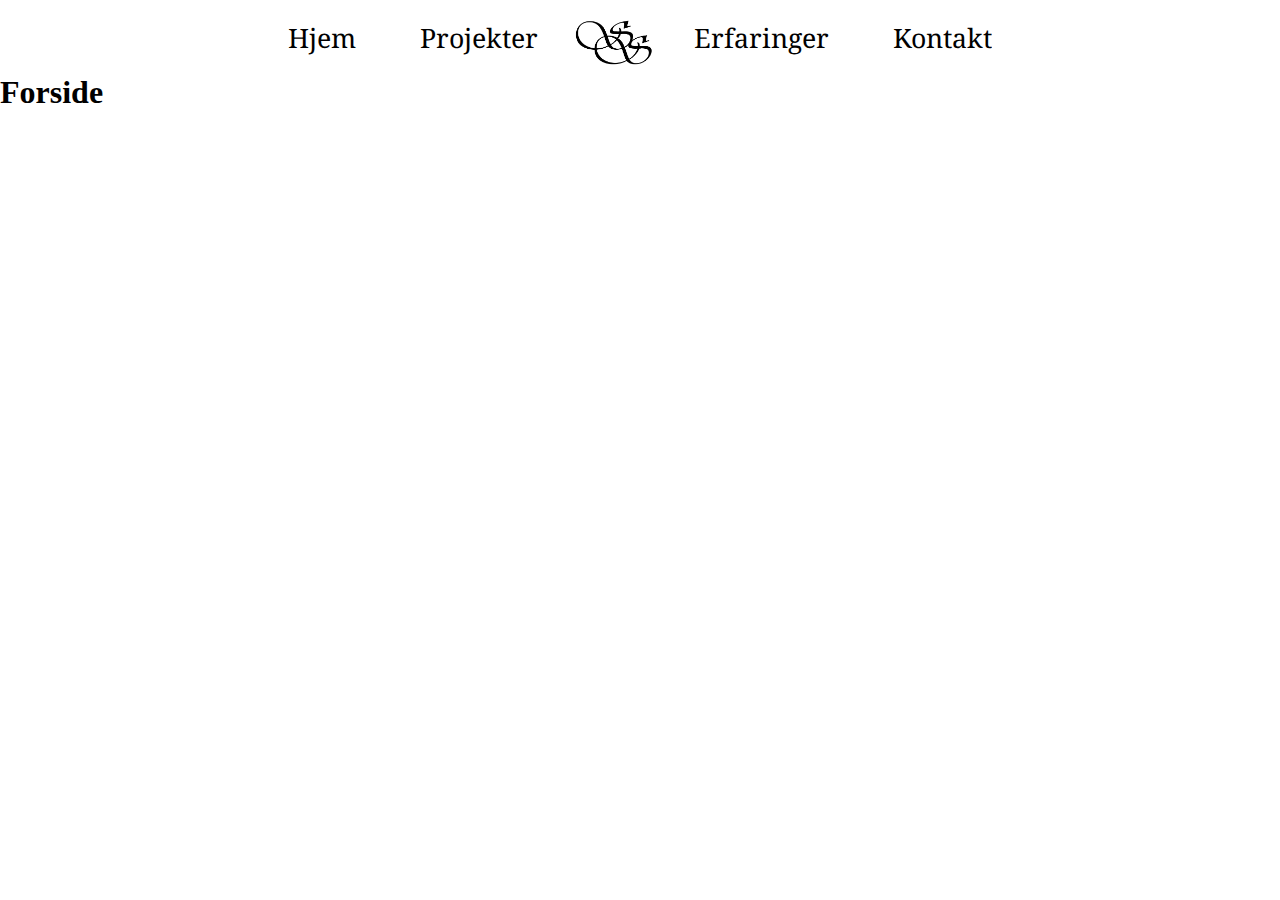
<file: index.html>
<!doctype html>
<html lang="da">
<head>
<meta charset="utf-8">
<title>Sara Skov</title>
<link rel="stylesheet" type="text/css" href="_stylesheets/general_stylesheet.css">
<link rel="stylesheet" type="text/css" href="_stylesheets/index_stylesheet.css" >
<!--Google font-->
<link href="https://fonts.googleapis.com/css?family=Noto+Serif" rel="stylesheet">
</head>

<body>
<div id="container">
  <header>
    <nav>
      <ul>
        <li class="menu_hover"><a href="#" class="menu_text">
          <p>Hjem</p>
          </a></li>
        <li class="menu_hover"><a href="_pages/projekter.html" class="menu_text">
          <p>Projekter</p>
          </a></li>
        <li><a href="#"><img src="_image/logo_1bud.png" alt="logo" id="logo"></a></li>
        <li class="menu_hover"><a href="_pages/erfaringer.html" class="menu_text">
          <p>Erfaringer</p>
          </a></li>
        <li class="menu_hover"><a href="_pages/kontakt.html" class="menu_text">
          <p>Kontakt</p>
          </a></li>
      </ul>
    </nav>
  </header>
  <main>
    <h1>Forside</h1>
  </main>
  <footer> </footer>
</div>
</body>
</html>
</file>
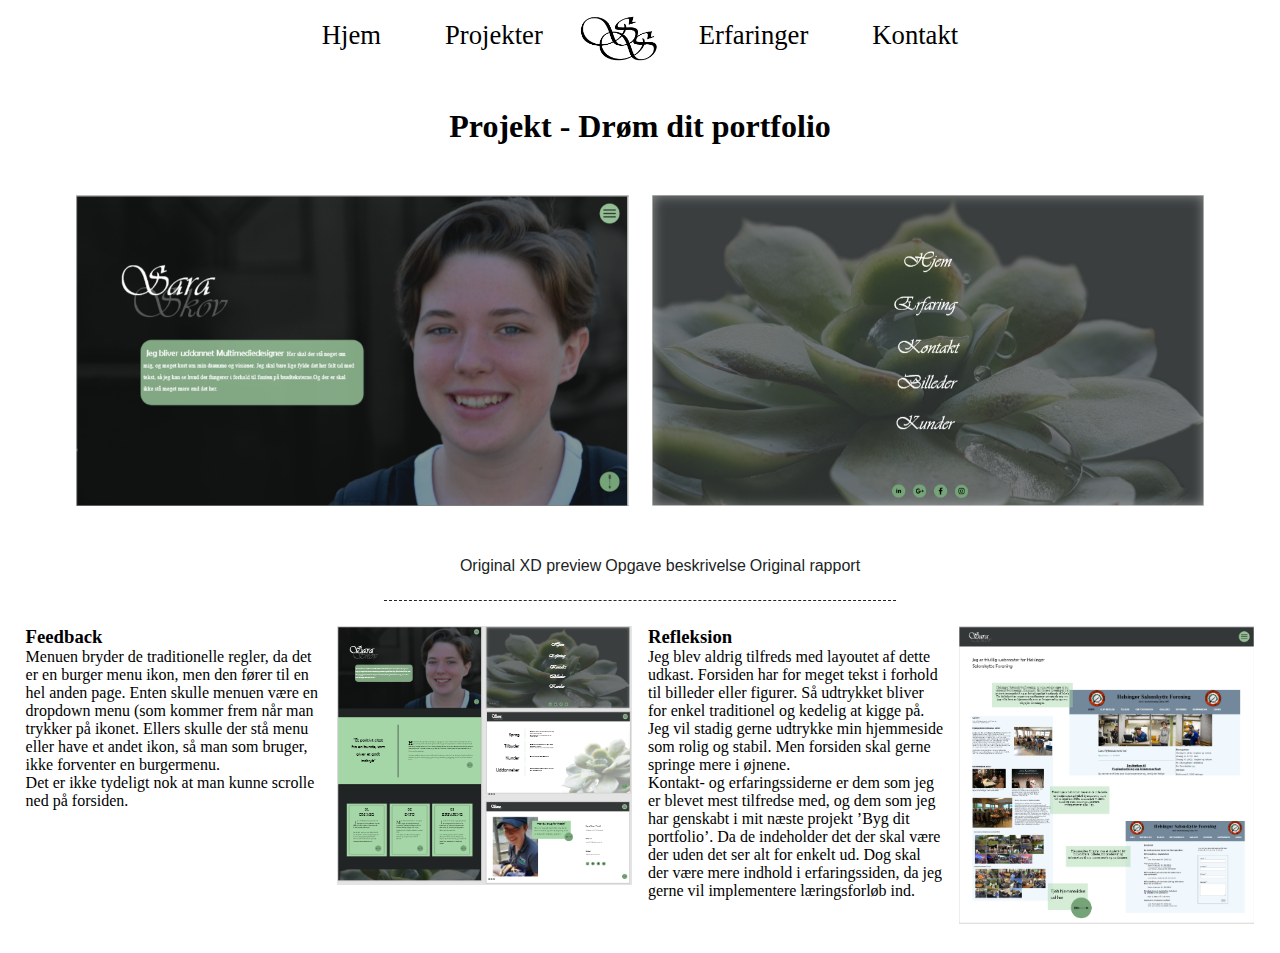
<file: _pages/droem_dit_portfolio.html>
<!doctype html>
<html lang="da">
<head>
<meta charset="utf-8">
<title>Drøm dit portfolio</title>
<link rel="stylesheet" type="text/css" href="../_stylesheets/general_stylesheet.css">
<link rel="stylesheet" type="text/css" href="../_stylesheets/droem_dit_portfolio_stylesheet.css">
</head>

<body>
	<header>
    <nav>
      <ul>
        <li class="menu_hover"><a href="../index.html" class="menu_text">
          <p>Hjem</p>
          </a></li>
        <li class="menu_hover"><a href="projekter.html" class="menu_text">
          <p>Projekter</p>
          </a></li>
        <li><a href="../index.html"><img src="../_image/logo_1bud.png" alt="logo" id="logo"></a></li>
        <li class="menu_hover"><a href="erfaringer.html" class="menu_text">
          <p>Erfaringer</p>
          </a></li>
        <li class="menu_hover"><a href="../_pages/kontakt.html" class="menu_text">
          <p>Kontakt</p>
          </a></li>
      </ul>
    </nav>
  </header>
  <main>
	  <h1 id="overskrift">Projekt - Drøm dit portfolio</h1>
	  <div class="image_group">
		  <div class="image"><img src="../_image/flow 1/udklip_forside.PNG" alt="Udklip af projektets forside"></div>
		  <div class="image"><img src="../_image/flow 1/udklip_menu.PNG" alt="Udklip af projektets menu-oversigt"></div>
	  </div>
	  <nav id="local_nav">
		  <ul>
			  <li><a href="https://xd.adobe.com/view/6280eed4-7d9c-451c-67f5-9fa4360640f3-14b1/" target="_blank">Original XD preview</a></li>
			  <li> <a href="../_documents/droem_dit_portfolio_opgavebeskrivelse.pdf" target="_blank">Opgave beskrivelse</a></li>
			  <li><a href="../_documents/droem_dit_portfolio_rapport.pdf" target="_blank">Original rapport</a></li>
		  </ul>
	  </nav>
	  <hr>
	  <div class="tekst_indhold">
		  <h3>Feedback</h3>
		  <p>Menuen bryder de traditionelle regler, da det er en burger menu ikon, men den fører til en hel anden page. Enten skulle menuen være en dropdown menu (som kommer frem når man trykker på ikonet. Ellers skulle der stå menu eller have et andet ikon, så man som bruger, ikke forventer en burgermenu.<br>Det er ikke tydeligt nok at man kunne scrolle ned på forsiden.</p>
		  <div><img src="../_image/flow 1/udklip_projekt.PNG" alt="Udklip af XD projekt"></div><br><br> <!--Sikkert ikke en ordentlig måde at gøre det på.. men nu bliver det sådan-->
		  <h3>Refleksion</h3>
		  <p>Jeg blev aldrig tilfreds med layoutet af dette udkast. Forsiden har for meget tekst i forhold til billeder eller figurer. Så udtrykket bliver for enkel traditionel og kedelig at kigge på. Jeg vil stadig gerne udtrykke min hjemmeside som rolig og stabil. Men forsiden skal gerne springe mere i øjnene.<br>Kontakt- og erfaringssiderne er dem som jeg er blevet mest tilfredse med, og dem som jeg har genskabt i mit næste projekt ’Byg dit portfolio’. Da de indeholder det der skal være der uden det ser alt for enkelt ud. Dog skal der være mere indhold i erfaringssiden, da jeg gerne vil implementere læringsforløb ind.</p>
		  <div><img src="../_image/flow 1/udklip_kunder.PNG" alt="Udklip af XD projekt"></div>
	  </div>
  </main>
</body>
</html>
</file>
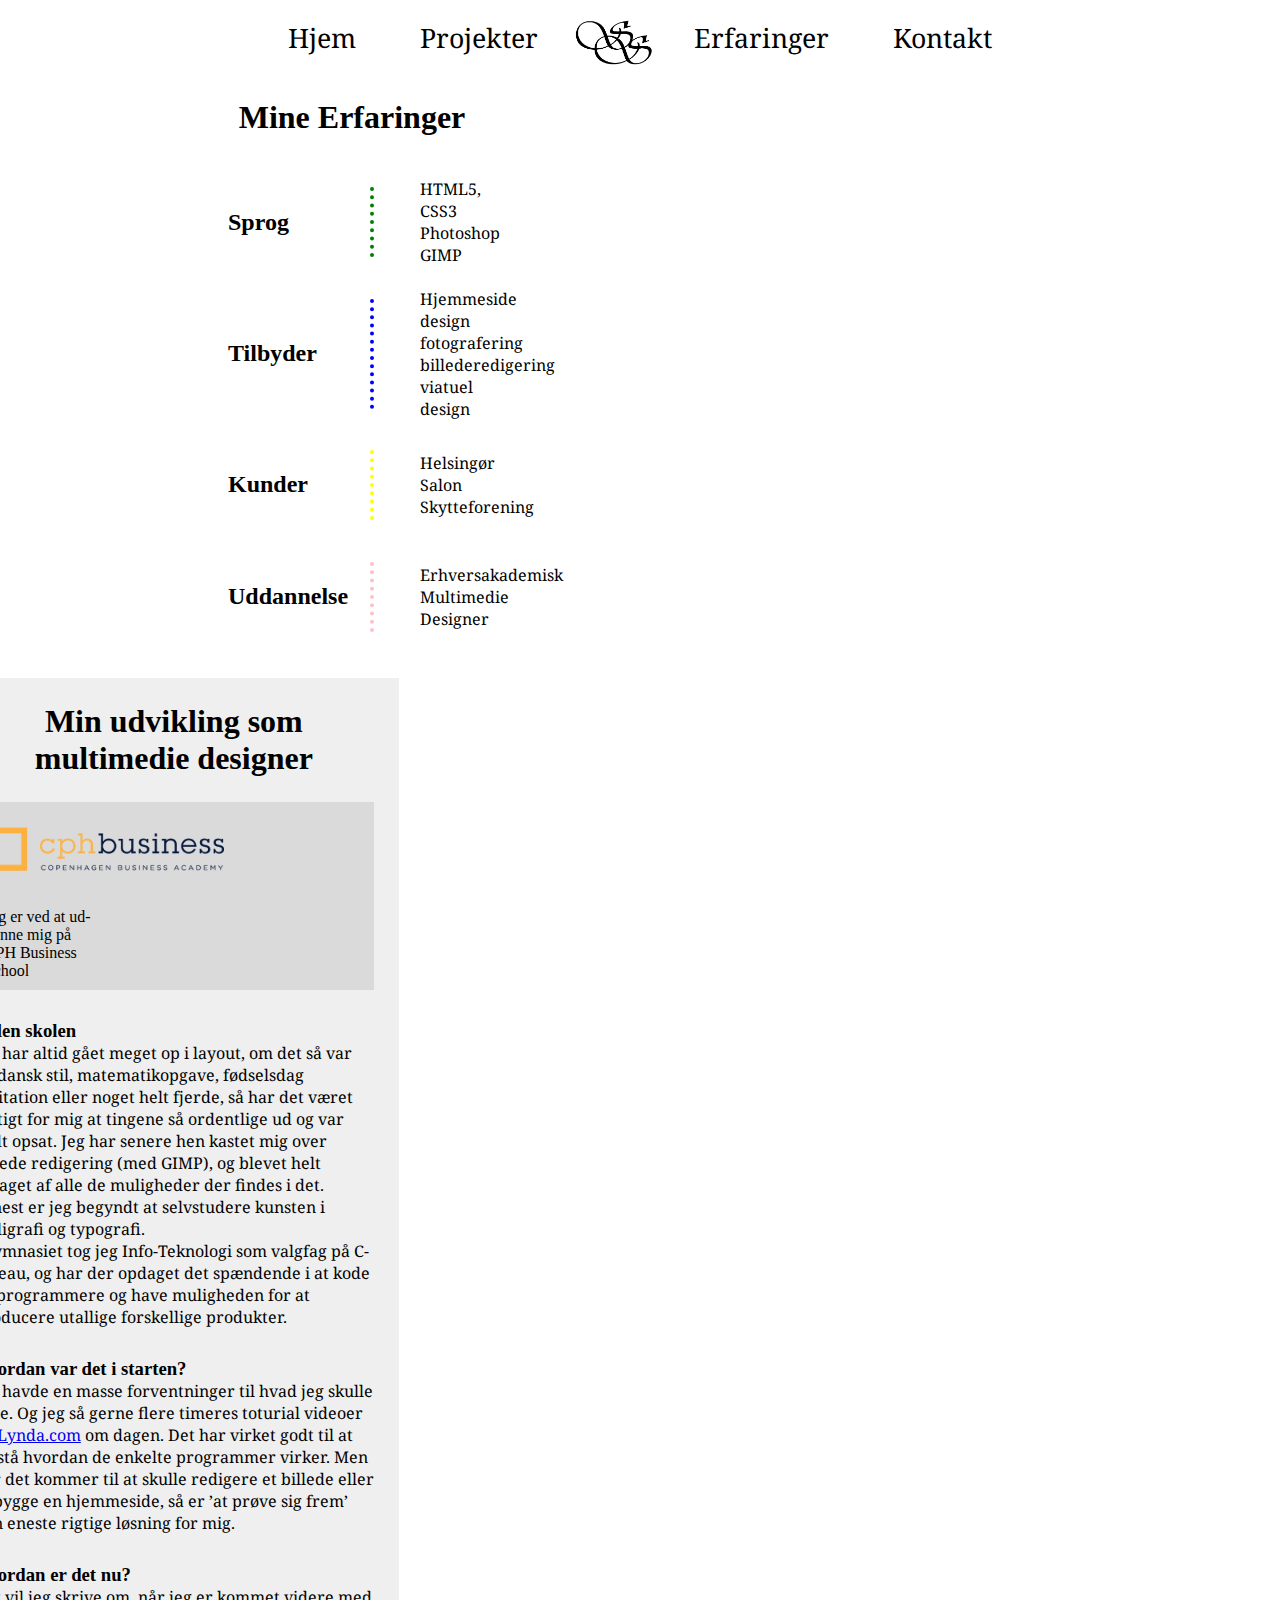
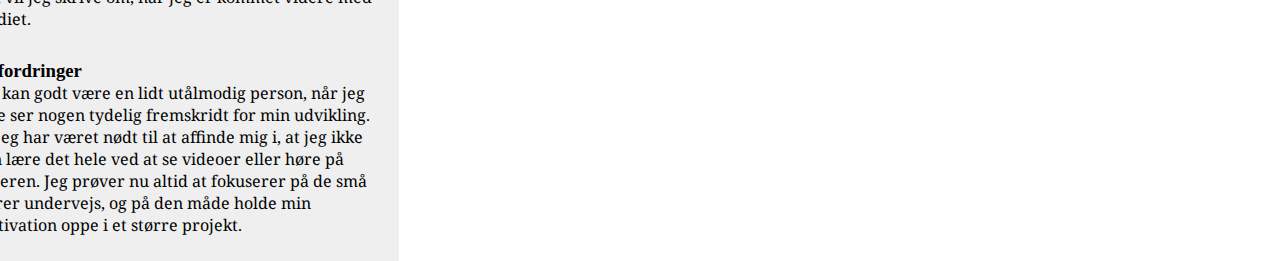
<file: _pages/erfaringer.html>
<!doctype html>
<html lang="da">
<head>
<meta charset="utf-8">
<title>Sara Skov - Erfaringer</title>
<link rel="stylesheet" type="text/css" href="../_stylesheets/general_stylesheet.css">
<link rel="stylesheet" type="text/css" href="../_stylesheets/erfaringer_stylesheet.css">
	<!--Google font-->
<link href="https://fonts.googleapis.com/css?family=Noto+Serif" rel="stylesheet">
</head>

<body>
<div id="container">
  <header>
    <nav>
      <ul>
        <li class="menu_hover"><a href="../index.html" class="menu_text">
          <p>Hjem</p>
          </a></li>
        <li class="menu_hover"><a href="../_pages/projekter.html" class="menu_text">
          <p>Projekter</p>
          </a></li>
        <li><a href="../index.html"><img src="../_image/logo_1bud.png" alt="logo" id="logo"></a></li>
        <li class="menu_hover"><a href="#" class="menu_text">
          <p>Erfaringer</p>
          </a></li>
        <li class="menu_hover"><a href="../_pages/kontakt.html" class="menu_text">
          <p>Kontakt</p>
          </a></li>
      </ul>
    </nav>
  </header>
  <main>
	  <div class="container"><div class="maincontainer">
	  <table class="ht">
		  <tr>
			  <td colspan="3" id="over"><h1>Mine Erfaringer</h1></td>
		  </tr>
		  <tr>
			  <td class="ht" id="ht1"><h2>Sprog</h2></td>
			  <td class="vl"><div id="vl1"></div></td>
			  <td><p class="vt" id="vt1">HTML5, CSS3 Photoshop GIMP</p></td>
		  </tr>
		  <tr>
			  <td class="ht"><h2>Tilbyder</h2></td>
			  <td class="vl"><div id="vl2"></div></td>
			  <td><p class="vt" id="vt2">Hjemmeside design fotografering billederedigering viatuel design</p></td>
		  </tr>
		  <tr>
			  <td class="ht"><h2>Kunder</h2></td>
			  <td class="vl"><div id="vl3"></div></td>
			  <td><a href="https://hsf-skytte.dk/" target="_blank"><p class="vt" id="vt3">Helsingør Salon Skytteforening</p></a></td>
		  </tr>
		  <tr>
			  <td class="ht"><h2>Uddannelse</h2></td>
			  <td class="vl"><div id="vl4"></div></td>
			  <td><p class="vt" id="vt4">Erhversakademisk Multimedie Designer</p></td>
		  </tr>
	  </table>
	  </div>
	  <div class="sidecontainer">
		  <aside>
			  <h2>Min udvikling som<br>multimedie designer</h2>
			  <figure><img src="../_image/cph_logo.png" alt="Copenhagen Business School" id="cphbusiness"><figcaption>Jeg er ved at ud-danne mig på CPH Business School</figcaption></figure>
			  <h3>Inden skolen</h3>
			  <p>Jeg har altid gået meget op i layout, om det så var en dansk stil, matematikopgave, fødselsdag invitation eller noget helt fjerde, så har det været vigtigt for mig at tingene så ordentlige ud og var godt opsat. Jeg har senere hen kastet mig over billede redigering (med GIMP), og blevet helt betaget af alle de muligheder der findes i det. Senest er jeg begyndt at selvstudere kunsten i kalligrafi og typografi.<br>I gymnasiet tog jeg Info-Teknologi som valgfag på C-niveau, og har der opdaget det spændende i at kode og programmere og have muligheden for at producere utallige forskellige produkter.</p>
			  <h3>Hvordan var det i starten?</h3>
			  <p>Jeg havde en masse forventninger til hvad jeg skulle lære. Og jeg så gerne flere timeres toturial videoer på <a href="https://www.lynda.com/">Lynda.com</a>  om dagen. Det har virket godt til at forstå hvordan de enkelte programmer virker. Men når det kommer til at skulle redigere et billede eller opbygge en hjemmeside, så er ’at prøve sig frem’ den eneste rigtige løsning for mig. </p>
			  <h3>Hvordan er det nu?</h3>
			  <p>Det vil jeg skrive om, når jeg er kommet videre med studiet.</p>
			  <h3>Udfordringer</h3>
			  <p>Jeg kan godt være en lidt utålmodig person, når jeg ikke ser nogen tydelig fremskridt for min udvikling. Så jeg har været nødt til at affinde mig i, at jeg ikke kan lære det hele ved at se videoer eller høre på læreren. Jeg prøver nu altid at fokuserer på de små sejrer undervejs, og på den måde holde min motivation oppe i et større projekt.</p>
		  </aside></div>
	  </div>
  </main>
  <footer> </footer>
</div>
</body>
</html>
</file>
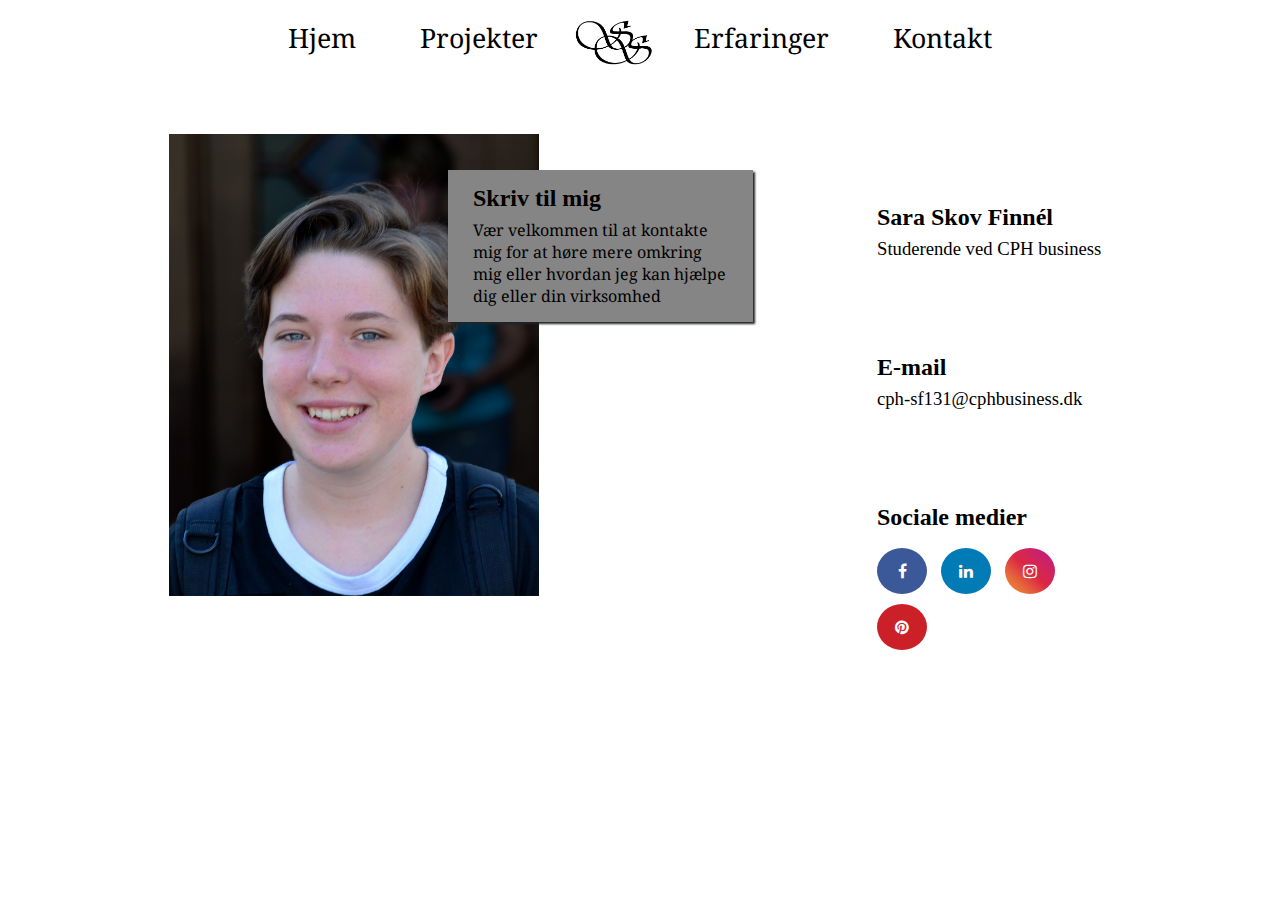
<file: _pages/kontakt.html>
<!doctype html>
<html lang="da">
<head>
<meta charset="utf-8">
<title>Sara Skov</title>
<link rel="stylesheet" type="text/css" href="../_stylesheets/general_stylesheet.css">
<link rel="stylesheet" type="text/css" href="../_stylesheets/kontakt_stylesheet.css">
<!--w3school social media stylesheet-->
<link rel="stylesheet" href="https://cdnjs.cloudflare.com/ajax/libs/font-awesome/4.7.0/css/font-awesome.min.css">
<!--Google font-->
<link href="https://fonts.googleapis.com/css?family=Noto+Serif" rel="stylesheet">
</head>

<body>
<div id="container">
  <header>
    <nav>
      <ul>
        <li class="menu_hover"><a href="../index.html" class="menu_text">
          <p>Hjem</p>
          </a></li>
        <li class="menu_hover dropdown"><a href="projekter.html" class="menu_text dropbtn">
          <li class="menu_hover"><a href="../_pages/projekter.html" class="menu_text">
          <p>Projekter</p>
          </a></li>
        <li><a href="../index.html"><img src="../_image/logo_1bud.png" alt="logo" id="logo"></a></li>
        <li class="menu_hover"><a href="erfaringer.html" class="menu_text">
          <p>Erfaringer</p>
          </a></li>
        <li class="menu_hover"><a href="#" class="menu_text">
          <p>Kontakt</p>
          </a></li>
      </ul>
    </nav>
  </header>
  <main>
	  <div class="test"> <img src="../_image/profil_billede.png" alt="Billede af mig">
    <a href="mailto:cph-sf131@cphbusiness.dk"><div class="box">
      <h3>Skriv til mig</h3>
      <p>Vær velkommen til at kontakte mig for at høre mere omkring mig eller hvordan jeg kan hjælpe dig eller din virksomhed</p>
    </div></a>
	</div>
    <div class="box-2">
      <div class="box-2-in">
        <h3>Sara Skov Finnél</h3>
        <h4>Studerende ved CPH business</h4>
      </div>
      <div class="box-2-in">
        <h3>E-mail</h3>
        <h4>cph-sf131@cphbusiness.dk</h4>
      </div>
      <div class="box-2-in">
        <h3>Sociale medier</h3>
        <div class="socialmedia">
				<a href="https://www.facebook.com/sara.skovf" class="fa fa-facebook"></a>
				<a href="https://www.linkedin.com/in/sara-skov-f-02a3b7171/" class="fa fa-linkedin"></a>
				<a href="https://www.instagram.com/sara_skov/" class="fa fa-instagram"></a>
				<a href="https://www.pinterest.dk/gymzen0501/" class="fa fa-pinterest"></a>
		</div>
      </div>
    </div>
  </main>
  <footer> </footer>
</div>
</body>
</html>
</file>
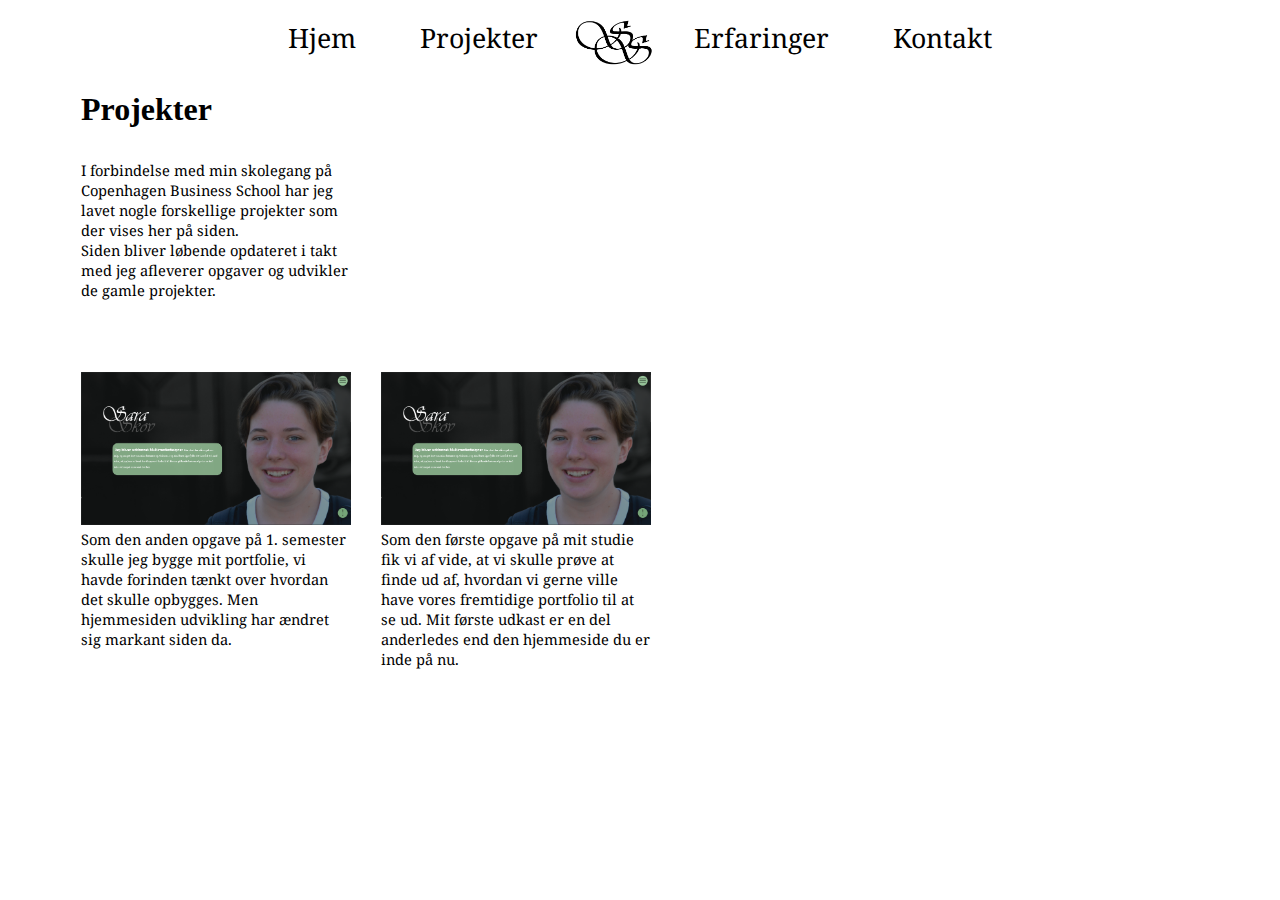
<file: _pages/projekter.html>
<!doctype html>
<html lang="da">
<head>
<meta charset="utf-8">
<meta name="viewport" content="width=device-width, initial-scale=1.0">
<title>Sara Skov - Projekter</title>
<link rel="stylesheet" type="text/css" href="../_stylesheets/general_stylesheet.css">
<link rel="stylesheet" type="text/css" href="../_stylesheets/projekter_stylesheet.css">
<!--Google font-->
<link href="https://fonts.googleapis.com/css?family=Noto+Serif" rel="stylesheet">
</head>

<body>
<div id="container">
  <header>
    <nav>
      <ul>
        <li class="menu_hover"><a href="../index.html" class="menu_text">
          <p>Hjem</p>
          </a></li>
        <li class="menu_hover"><a href="#" class="menu_text">
          <p>Projekter</p>
          </a></li>
        <li><a href="../index.html"><img src="../_image/logo_1bud.png" alt="logo" id="logo"></a></li>
        <li class="menu_hover"><a href="erfaringer.html" class="menu_text">
          <p>Erfaringer</p>
          </a></li>
        <li class="menu_hover"><a href="kontakt.html" class="menu_text">
          <p>Kontakt</p>
          </a></li>
      </ul>
    </nav>
  </header>
  <main>
    <table class="row">
      <thead>
        <tr>
          <td><h1>Projekter</h1></td>
        </tr>
      </thead>
      <tbody >
        <tr id="thead">
          <td colspan="2"><p id="introtekst">I forbindelse med min skolegang på Copenhagen Business School har jeg lavet nogle forskellige projekter som der vises her på siden.<br>Siden bliver løbende opdateret i takt med jeg afleverer opgaver og udvikler de gamle projekter.</p></td><td></td><td></td>
        </tr>
        <tr> <!--Row 1-->
          <td><!--Byg dit portfolio--> 
            <div class="hvrbox"> <a href="#"><img src="../_image/udklip_drøm-dit-portfolio.PNG" alt="Byg dit portfolio" class="hvrbox-layer_bottom">
              <div class="hvrbox-layer_top">
                <div class="hvrbox-text">Byg dit portfolio</div>
              </div></a>
            </div>
            <p>Som den anden opgave på 1. semester skulle jeg bygge mit portfolie, vi havde forinden tænkt over hvordan det skulle opbygges. Men hjemmesiden udvikling har ændret sig markant siden da.</p></td>
          <!--Byg dit portfolio - SLUT-->
          <td>
			<div class="hvrbox"> <a href="droem_dit_portfolio.html"> <img src="../_image/udklip_drøm-dit-portfolio.PNG" alt="Drøm dit portfolio" class="hvrbox-layer_bottom">
              <div class="hvrbox-layer_top">
                <div class="hvrbox-text">Drøm dit portfolio</div>
              </div></a>
            </div>
			<p>Som den første opgave på mit studie fik vi af vide, at vi skulle prøve at finde ud af, hvordan vi gerne ville have vores fremtidige portfolio til at se ud. Mit første udkast er en del anderledes end den hjemmeside du er inde på nu.</p>
		  </td>
          <td><!--Det gamle skal rykkes ned og det nye skal tilføjes ovenover det der allerede eksiterer--></td>
          <td></td>
        </tr>
      </tbody>
    </table>
  </main>
  <footer> </footer>
</div>
</body>
</html>
</file>
<file: _stylesheets/general_stylesheet.css>
@charset "utf-8";
/* CSS Document */

* {
	margin: 0;
	padding: 0;
	border: none;
}

/*navigation*/
nav{
	min-height: 60px;
	height: auto;
	width: 100%;
	align-content: center;
	text-align: center;
	vertical-align: middle;
	margin: auto;
	background-color: none;
	margin-top: 10px;
}

nav ul {
	list-style: none;
	margin: 0 auto;
	padding: 0;
	overflow: hidden;
	position: relative;
	text-align: center;
	width: 100%;
}

nav li {
	margin: 0px;
	font-family: "Berlin Sans FB", "Helvetica", sans-serif;
	display: inline-block;
	color: #202424;
}

nav li p {
	padding: 10px 30px;	
}

.menu_hover:hover {
	background-color: rgba(87,87,87,0.31);
}


.menu_text {
	color: black;
	vertical-align: middle;
	font-size: 20pt;
	text-decoration: none;
}


#logo {
	max-height: 60px;
	width: auto;
	vertical-align: middle;
}


/*Text style*/
p {
	font-family: 'Noto Serif', Times, "Times New Roman", "serif";
}
</file>
<file: _stylesheets/index_stylesheet.css>
@charset "utf-8";
/* CSS Document */
</file>
<file: _stylesheets/droem_dit_portfolio_stylesheet.css>
@charset "utf-8";
/* CSS Document */

#overskrift {
	margin: 3% auto 0;
	text-align: center;
}

/*Image design layout*/
.image_group {
	display: flex;
	justify-content: space-around;
	margin: 3% auto 0.5% auto;
	width: 90%;
	haight: auto;
}

.image {
	padding: 1%;
}

.image img {
	width: 100%;
	height: auto;
}

hr {
	border-top-color: #202424;
	margin: 0px auto 2% auto;
	border-style: dashed;
	border-width: 1px 0 0;
	max-width: 40%;
}

/*Local navigation bar design*/
#local_nav {
	padding: 4px 20px;
}

#local_nav a:link{
	color: #202424;
	background-color: transparent;
	text-decoration: none;
}

#local_nav a:visited{
	color: #475050;
	background-color: transparent;
	text-decoration: none;
}

#local_nav a:hover{
	color: #202424;
	background-color: transparent;
	text-decoration: underline;
}

#local_nav a:active{
	color: #475050;
	background-color: transparent;
	text-decoration: none;
}

/*Text design - columns*/
.tekst_indhold {
    webkit-column-count: 4; /* Chrome, Safari, Opera */
    moz-column-count: 4; /* Firefox */
	column-count: 4;
	margin: 0px 2% 2% 2%;
	width: 96%;
}

.tekst_indhold img {
	height: auto;
	width: 100%;
}
</file>
<file: _stylesheets/erfaringer_stylesheet.css>
@charset "utf-8";
/* CSS Document */

/*Containter content leyout*/
main {
	vertical-align: baseline;
	box-sizing: border-box;
}

table {
	border-collapse: collapse;
	width: 70%;
}


/*Table sizing*/
table .vl {
	vertical-align: middle;
	text-align: center;
	width: 10%;
}

table .ht {
	width: 45%;
}
table .vt {
	width: 45%;
}

/*Vertical line design*/

#vl1{
	border-right: 4px dotted green;
	height: 70px;
	left: 30%;
	top: 0%;
	margin: auto 0;
	width: 49%;
}

#vl2 {
	border-right: 4px dotted blue;
	height: 110px;
	left: 30%;
	top: 15%;
	margin: 20px 0;
	width: 49%;
}

#vl3 {
	border-right: 4px dotted yellow;
	height: 70px;
	left: 30%;
	top: 30%;
	margin: auto 0 auto 0;
	width: 49%;
}

#vl4 {
	border-right: 4px dotted pink;
	height: 70px;
	left: 30%;
	top: 45%;
	margin: auto 0 auto  0;
	width: 49%;
}

/*Tekst design*/
.maincontainer {
	display: block;
	width: 50%;
	position: relative;
	float: left;
	padding: 0% 10%;
	margin-top: 2%;
}

#over {
	text-align: center;
	padding-bottom: 30px;
}

.ht h1 {
	text-align: center;
}

.ht h2 {
	margin: 42.5px 0 42.5px 0;
	padding-left: 100px;
}

#vt1, #vt3, #vt4 {
	margin: auto 0 auto 15%;
}

#vt2 {
	margin: 5% 0 5% 15%;
}

#ht1 {
	margin-top: 100px;
}

/*Side container layout*/
.sidecontainer {
	background-color: #efefef;
	width: 400px;
	height: auto;
	position: relative;
	display: inline-block;
	float: left;
	margin-top: 2%;
	margin-left: -4%;
	padding: 25px;
	vertical-align: baseline;
}

/*Text layout*/
.sidecontainer h2 {
	text-align: center;
	font-size: 24pt;
	margin-bottom: 25px;
}
.sidecontainer h3 {
	margin-top: 30px;
}

/*Image and textbox*/
.sidecontainer figure {
	text-align: left;
	height: auto;
	width: 100%;
	background-color:#DADADA;
}

#cphbusiness {
	width: 240px;
	display: inline-block;
	vertical-align: middle;
	padding: 0 10px;
}

.sidecontainer figure figcaption {
	display: inline-block;
	color: black;
	padding: 10px;
	width: 119.5px;
	vertical-align: middle;
	border-left: 0.5px solid #6E6E6E;
}

/*Text styles*/
td a {
	text-decoration: none;
	color: black;
}

td a:hover {
	text-decoration: underline;
}
</file>
<file: _stylesheets/kontakt_stylesheet.css>
@charset "utf-8";
/* CSS Document */

#container {
	display: block;
}

main {
	display: flex;
	widht: 100%;
	flex-wrap: wrap;
	justify-content: space-around;
	margin: 30px -10px;
}


main img {
	min-width: 200px;
	max-width: 370px;
	height: auto;
	display: block;
	position: relative;
	float: left;
	padding-top: 30px;
}

.box {
	background-color:rgba(134,133,133,1);
	width: 255px;
	height: auto;
	position: absolute;
	left: 35%;
	top: 170px; /*Menuen er 70 px*/
	padding: 15px 25px;
	box-shadow: 2px 2px 2px #202424;
	transition: ease-in-out;
	color: black;
}

.box:hover {
	width: 255px;
	height: auto;
	padding: 20px 35px;
	top: 160px;
	left: 34%;
	color: #272727;
	box-shadow: 3px 3px 3px #202424;
}

.box h3 {
	font-size: 18pt;
	margin-bottom: 7px;
}

.box-2 {
	width: 18%;
	height: auto;
	position: relative;
	display: block;
	margin-top: 100px;
	margin-left: -20px;
}

.box-2-in {
	height: 150px;
}

.box-2 h3 {
	font-size: 18pt;
	margin-bottom: 7px;
}

.box-2 h4 {
	font-weight: 500;
	font-size: 14pt;
}

/*Social media icons*/
.fa {
	padding: 15px 10px;
	font-size: 40pt;
	width: 30px;
	text-align: center;
	margin: 10px 10px auto 0;
	border-radius: 50%;
	text-decoration: none;
}

.fa:hover {
	opacity: 0.7;
}

.fa-facebook {
	background: #3B5998;
	color: white;
}


.fa-linkedin {
  background: #007bb5;
  color: white;
}

.fa-instagram {
  background: -webkit-linear-gradient(bottom left, #f09433 0%, #e6683c 25%, #dc2743 50%, #cc2366 75%, #bc1888 100%);
 background: -o-linear-gradient(bottom left, #f09433 0%, #e6683c 25%, #dc2743 50%, #cc2366 75%, #bc1888 100%);
 background: linear-gradient(to top right, #f09433 0%, #e6683c 25%, #dc2743 50%, #cc2366 75%, #bc1888 100%);   
  color: white;
}

.fa-pinterest {
  background: #cb2027;
  color: white;
}
</file>
<file: _stylesheets/projekter_stylesheet.css>
@charset "utf-8";
/* CSS Document */

*{
	box-sizing: border-box;
}

/*Text*/
#introtekst {
	width: 100%;
	padding: 0% 0% 15% 0%;
}

table p{
	font-size: 11pt;
}


/*Table*/

.row {
	margin: auto;
	max-width: 90%;
	overflow-x: auto;
	position: relative;
}

.row::after {
    content: "";
    clear: both;
    display: block;
}

td{
	float: left;
	vertical-align: top;
	width: 300px;
	border: 10px solid #FFFFFF;
	align-content: center;
	padding: 5px 5px;
	position: relative;	
}

/*Hover effect on the pictures*/

.hvrbox,
.hvrbox * {
	box-sizing: border-box;
}
.hvrbox {
	position: relative;
	display: inline-block;
	overflow: hidden;
	max-width: 100%;
	height: auto;
}
.hvrbox img {
	max-width: 100%;
}
.hvrbox .hvrbox-layer_bottom {
	display: block;
}
.hvrbox .hvrbox-layer_top {
	opacity: 0;
	position: absolute;
	top: 0;
	left: 0;
	right: 0;
	bottom: 0;
	width: 100%;
	height: 100%;
	background: rgba(0, 0, 0, 0.6);
	color: #fff;
	padding: 15px;
	moz-transition: all 0.3s ease-in-out 0s;
	webkit-transition: all 0.3s ease-in-out 0s;
	ms-transition: all 0.3s ease-in-out 0s;
	transition: all 0.3s ease-in-out 0s;
}
.hvrbox:hover .hvrbox-layer_top,
.hvrbox.active .hvrbox-layer_top {
	opacity: 1;
}
.hvrbox .hvrbox-text {
	text-align: center;
	font-size: 25px;
	font-weight: 200;
	display: inline-block;
	position: absolute;
	top: 50%;
	left: 50%;
	moz-transform: translate(-50%, -50%);
	webkit-transform: translate(-50%, -50%);
	ms-transform: translate(-50%, -50%);
	transform: translate(-50%, -50%);
}
.hvrbox .hvrbox-text_mobile {
	font-size: 15px;
	border-top: 1px solid rgb(179, 179, 179); /* background for old browsers */
	border-top: 1px solid rgba(179, 179, 179, 0.7); /*background for new browsers*/
	margin-top: 5px;
	padding-top: 2px;
	display: none;
}
.hvrbox.active .hvrbox-text_mobile {
	display: block;
}
</file>
